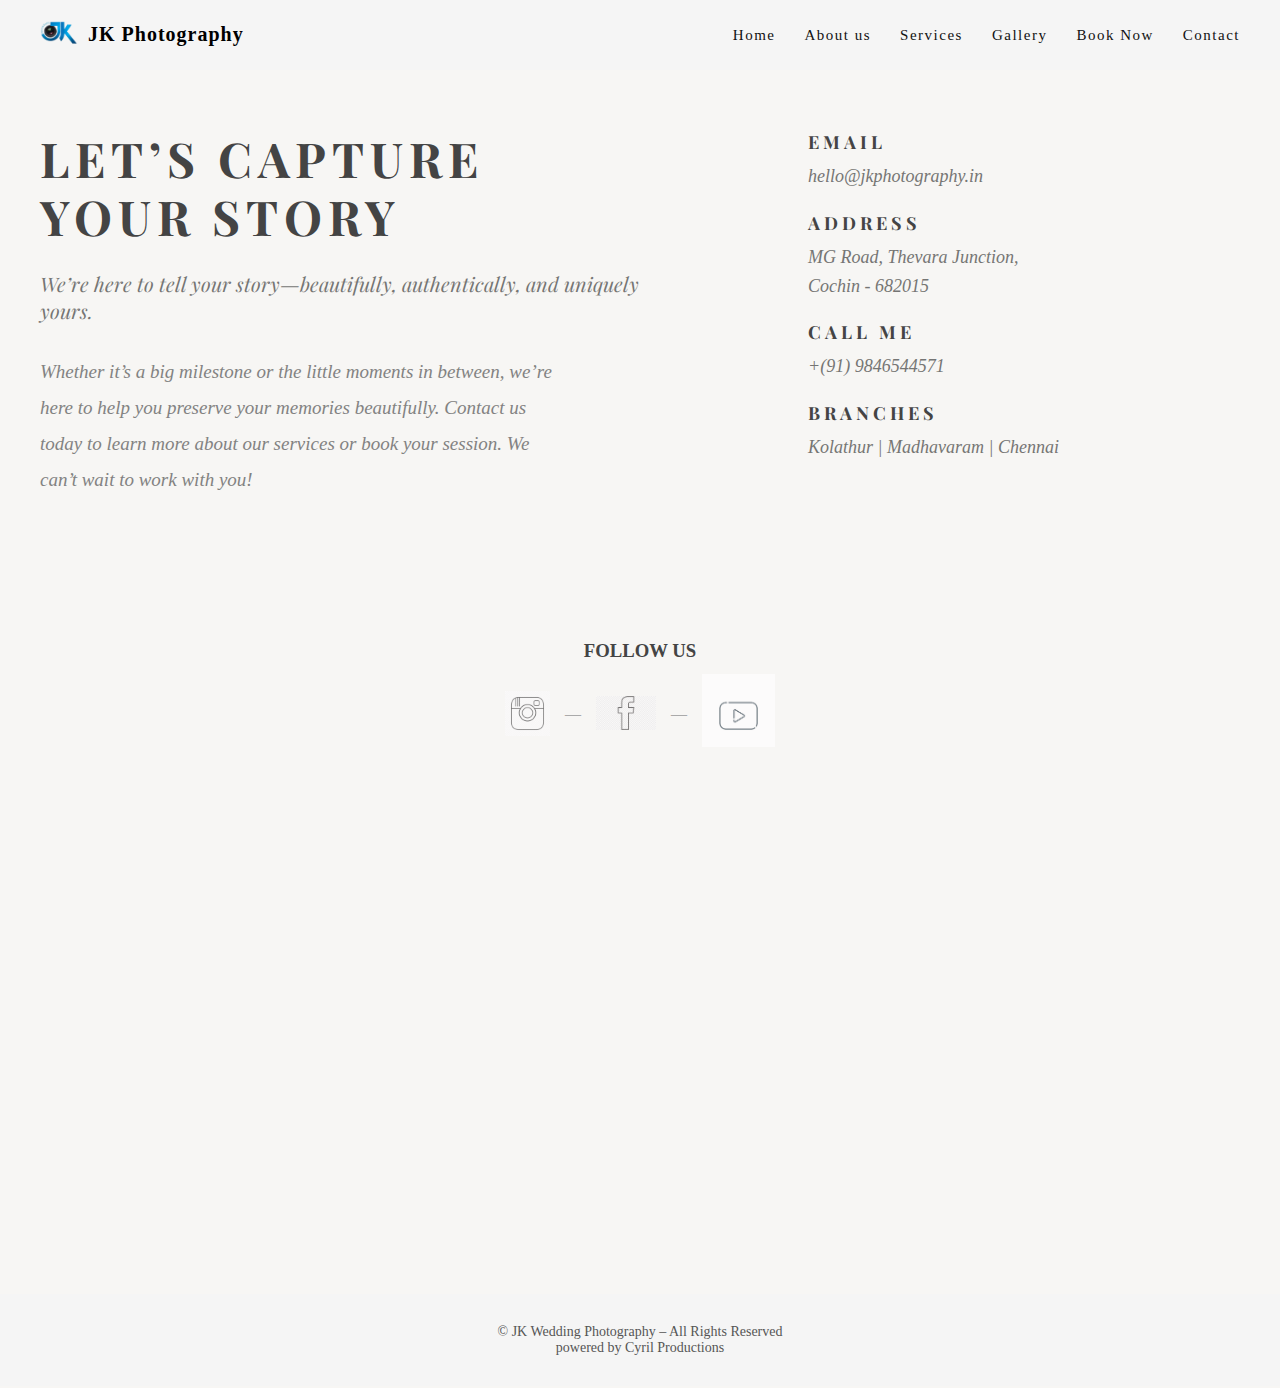
<file: contact.html>
<head>
<meta charset="UTF-8">
<title>Contact - JK Photography</title>
<meta name="viewport" content="width=device-width, initial-scale=1.0">
<link rel="preconnect" href="https://fonts.googleapis.com">
<link rel="stylesheet" href="assets/style/style.css">
</head>

<!-- HEADER -->
<header>
  <div class="logo">
    <img src="assets/images/jk logo.png" alt="JK Logo">
    <span>JK Photography</span>
  </div>
  <nav>
    <a href="index.html">Home</a>
    <a href="about.html">About us</a>
    <a href="services.html">Services</a>
    <a href="gallery.html">Gallery</a>
    <a href="booking.html">Book Now</a>
    <a href="contact.html">Contact</a>
  </nav>
  <link href="https://fonts.googleapis.com/css2?family=Playfair+Display:ital@1&display=swap" rel="stylesheet">
  <link rel="stylesheet" href="https://cdnjs.cloudflare.com/ajax/libs/font-awesome/6.5.1/css/all.min.css">
</header>
<!-- HEADER -->
<header>
  <div class="logo">
    <img src="assets/images/jk logo.png" alt="JK Logo">
    <span>JK Photography</span>
  </div>

  <!-- HAMBURGER -->
  <div class="hamburger" id="hamburger">
    <span></span>
    <span></span>
    <span></span>
  </div>

  <nav id="nav-menu">
    <a href="index.html">Home</a>
    <a href="about.html">About us</a>
    <a href="services.html">Services</a>
    <a href="gallery.html">Gallery</a>
    <a href="booking.html">Book Now</a>
    <a href="contact.html">Contact</a>
  </nav>
</header>

<!-- FONT AWESOME -->
<link rel="stylesheet" href="https://cdnjs.cloudflare.com/ajax/libs/font-awesome/6.5.1/css/all.min.css">



<body>

<section class="contact-section">
  <div class="contact-wrapper">

    <!-- LEFT CONTENT -->
    <div class="contact-left">
      <h1>LET’S CAPTURE<br>YOUR STORY</h1>

      <p class="subtitle">
        We’re here to tell your story—beautifully, authentically, and uniquely yours.
      </p>

      <p class="description">
        Whether it’s a big milestone or the little moments in between, we’re here
        to help you preserve your memories beautifully. Contact us today to learn
        more about our services or book your session. We can’t wait to work with you!
      </p>
    </div>

    <!-- RIGHT CONTENT -->
    <div class="contact-right">

      <div class="info-block">
        <h4>EMAIL</h4>
        <p>hello@jkphotography.in</p>
      </div>

      <div class="info-block">
        <h4>ADDRESS</h4>
        <p>MG Road, Thevara Junction,<br>Cochin - 682015</p>
      </div>

      <div class="info-block">
        <h4>CALL ME</h4>
        <p>+(91) 9846544571</p>
      </div>

      <div class="info-block">
        <h4>BRANCHES</h4>
        <p>Kolathur | Madhavaram | Chennai</p>
      </div>

    </div>
  </div>
</section>
<section class="reach-section">

  <div class="reach-wrapper">

    <!-- LEFT -->
    <div class="reach-col left">
      <h3>FOLLOW US</h3>

      <div class="social-icons">
       <a href="#"><img src="assets/images/instagram.jpg"></a>
        <span>—</span>
        <a href="#"><img src="assets/images/facebook.png"></a>
        <span>—</span>
        <a href="#"><img src="assets/images/youtube.jpg"></a>
      </div>
    </div>
</section>

<!-- MAP SECTION -->
<section class="map-section">
  <iframe
    src="https://www.google.com/maps?q=J%20K%20Photography%20kolathur%20madhavaram%20&output=embed"
    loading="lazy"
    allowfullscreen
    referrerpolicy="no-referrer-when-downgrade">
  </iframe>
</section>

<!-- FOOTER -->
<footer>
© JK Wedding Photography – All Rights Reserved <br>
          powered by Cyril Productions
</footer>
<script src="assets/animations/script.js"></script>
<script>
document.addEventListener("DOMContentLoaded", function () {

  const hamburger = document.getElementById("hamburger");
  const navMenu = document.getElementById("nav-menu");

  hamburger.addEventListener("click", function () {
    hamburger.classList.toggle("active");
    navMenu.classList.toggle("active");
  });
});
</script>
</body>
</html>
</file>
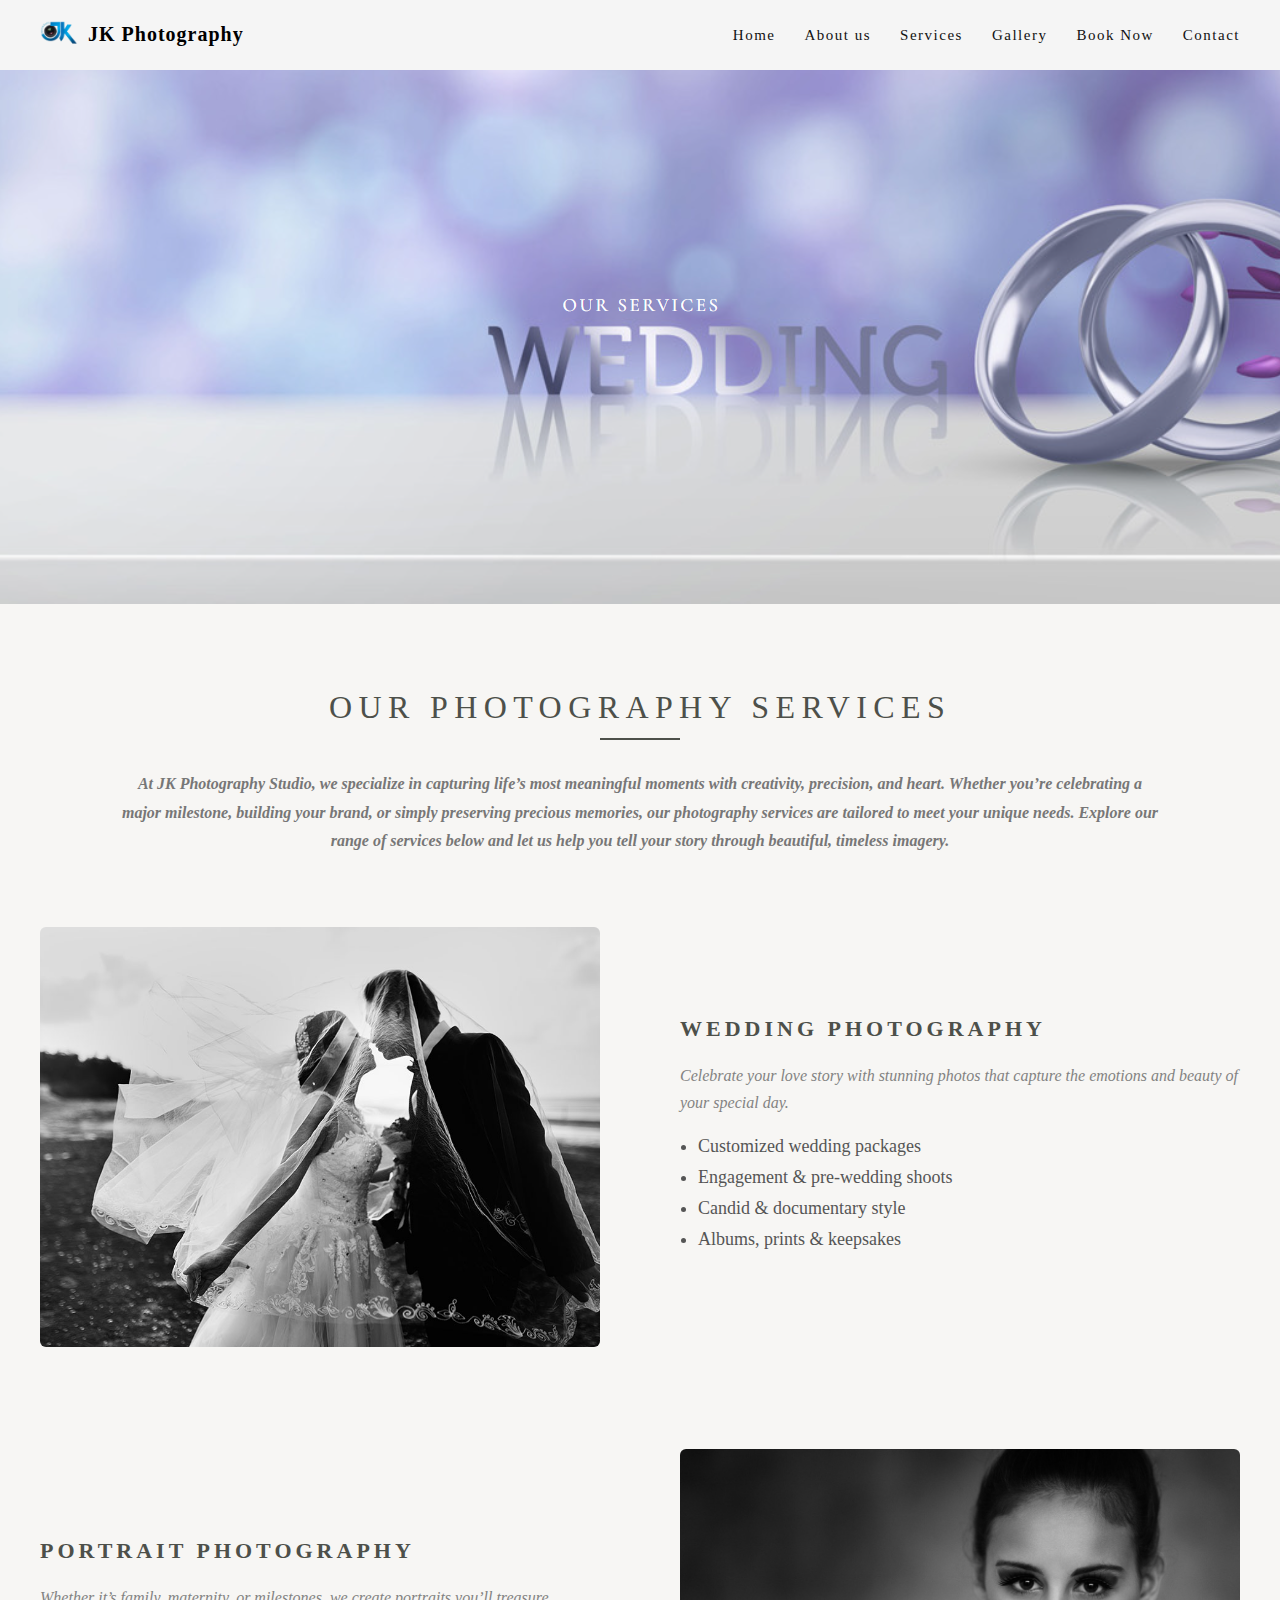
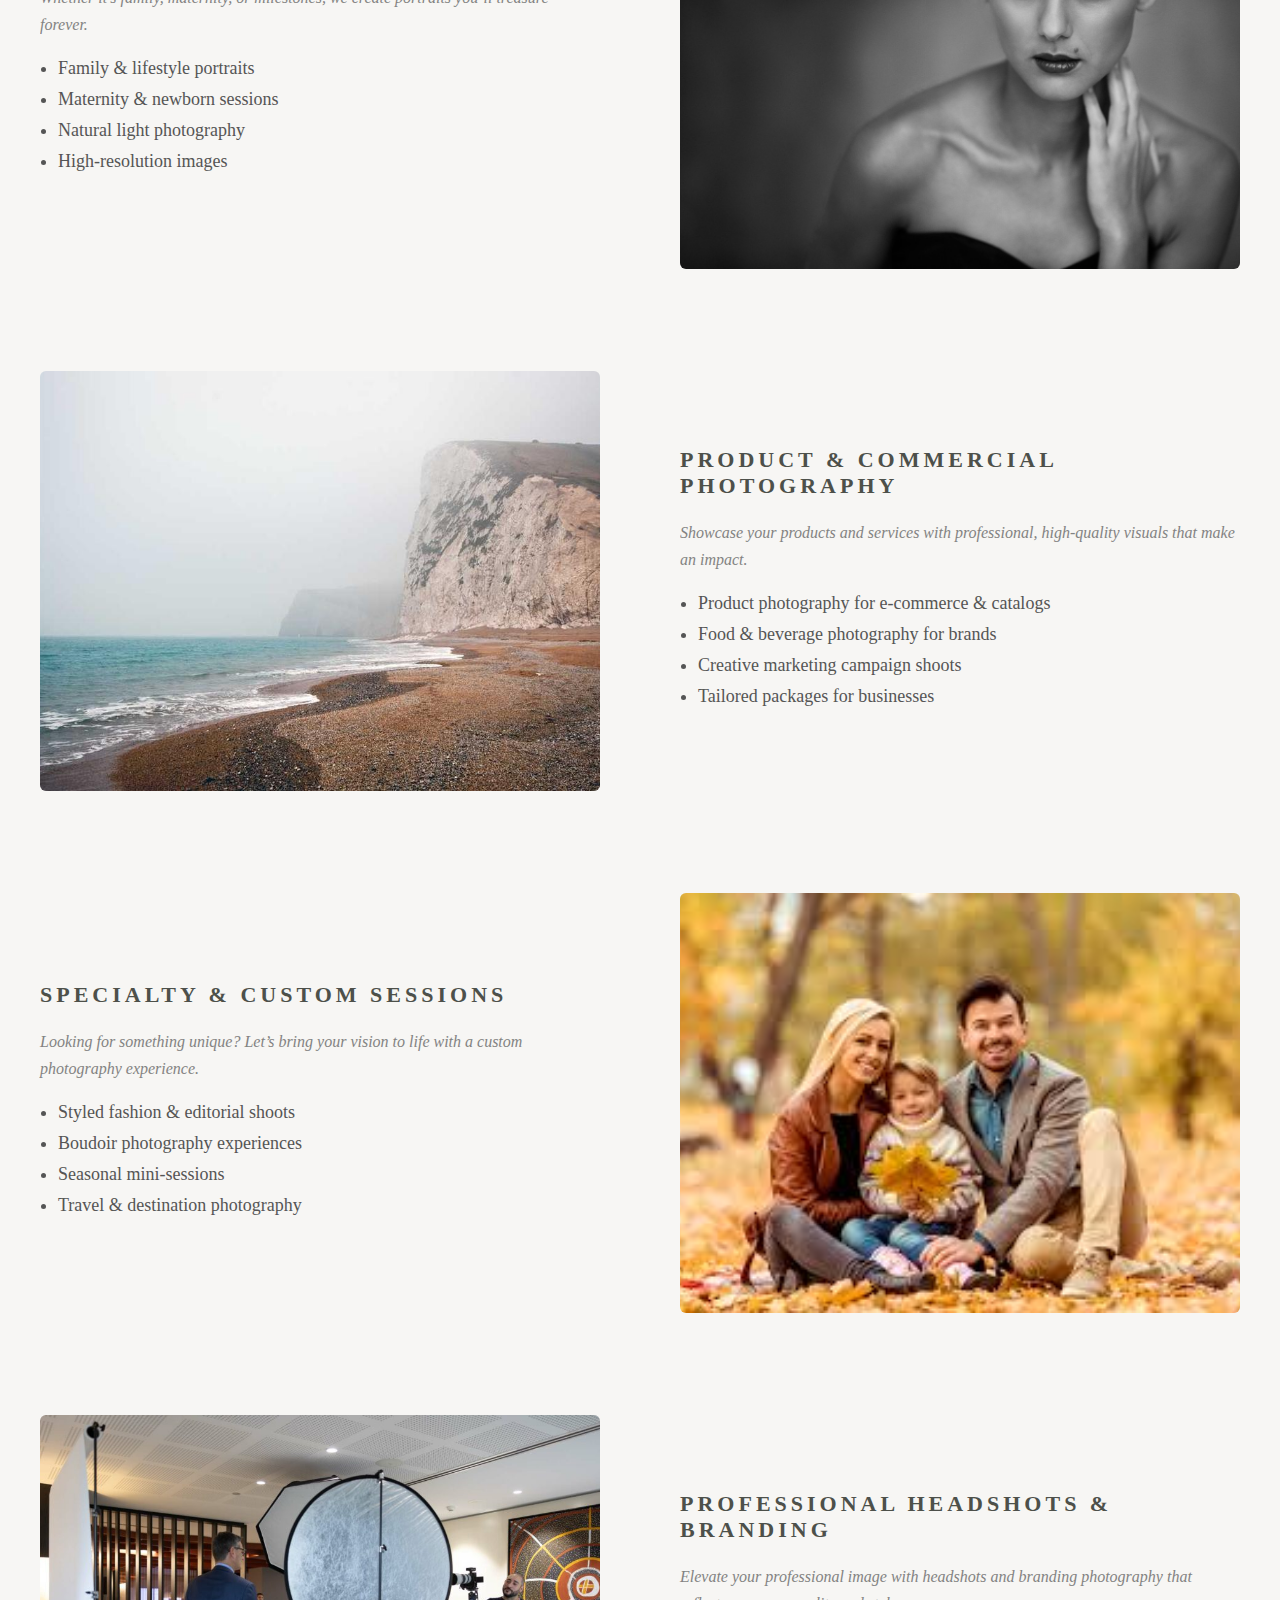
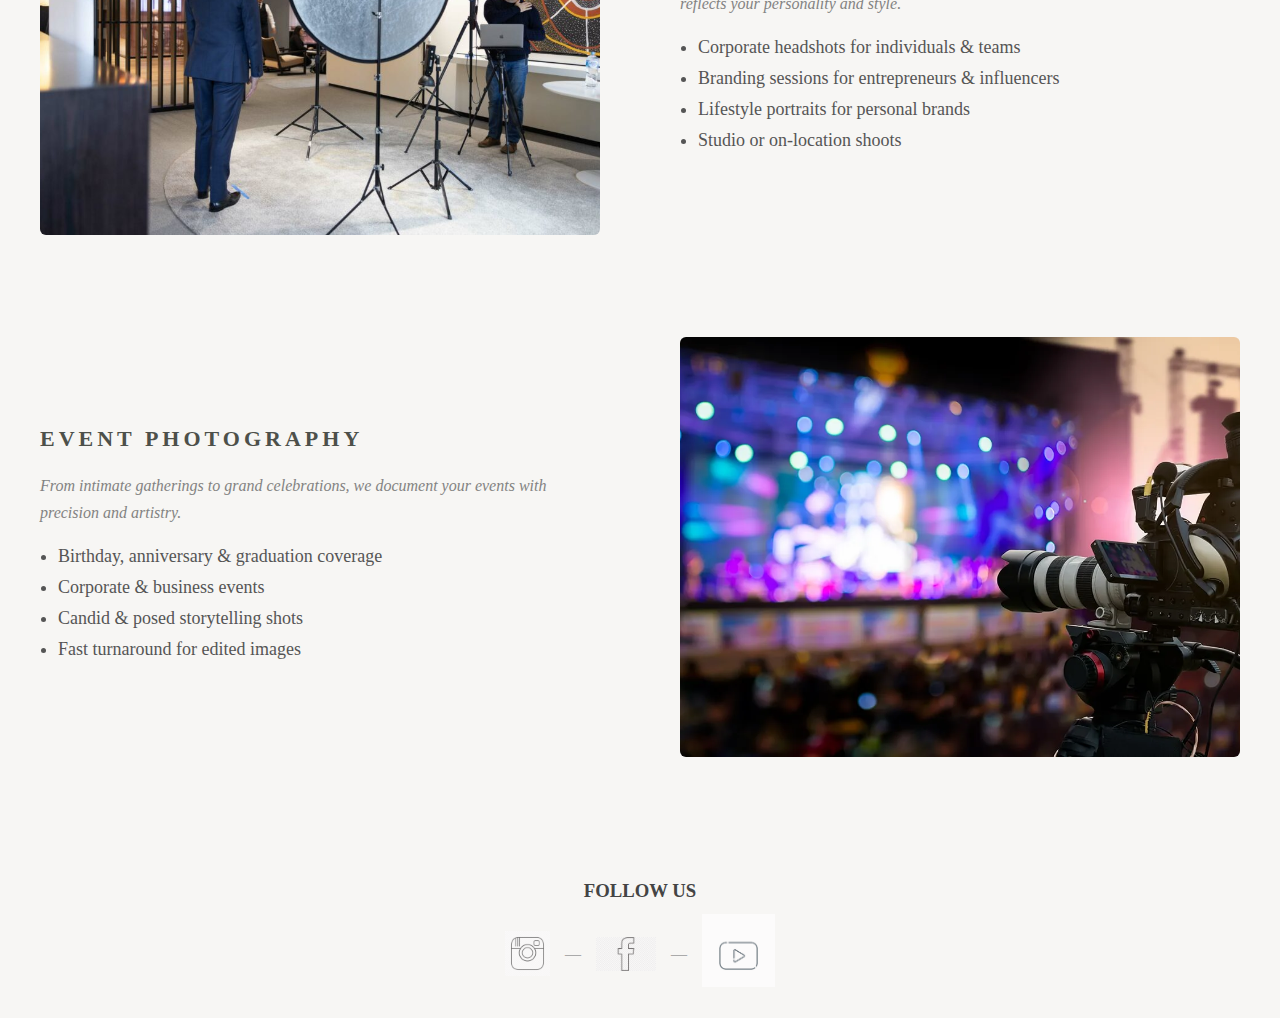
<file: services.html>
<head>
<meta charset="UTF-8">
<title>Services - JK Photography</title>
<meta name="viewport" content="width=device-width, initial-scale=1.0">
<link rel="preconnect" href="https://fonts.googleapis.com">
<link rel="stylesheet" href="assets/style/style.css">
</head>

<!-- HEADER -->
<header>
  <div class="logo">
    <img src="assets/images/jk logo.png" alt="JK Logo">
    <span>JK Photography</span>
  </div>
  <nav>
    <a href="index.html">Home</a>
    <a href="about.html">About us</a>
    <a href="services.html">Services</a>
    <a href="gallery.html">Gallery</a>
    <a href="booking.html">Book Now</a>
    <a href="contact.html">Contact</a>
  </nav>
  <link href="https://fonts.googleapis.com/css2?family=Playfair+Display:ital@1&display=swap" rel="stylesheet">
  <link rel="stylesheet" href="https://cdnjs.cloudflare.com/ajax/libs/font-awesome/6.5.1/css/all.min.css">
</header>
    <!-- HEADER -->
<header>
  <div class="logo">
    <img src="assets/images/jk logo.png" alt="JK Logo">
    <span>JK Photography</span>
  </div>

  <!-- HAMBURGER -->
  <div class="hamburger" id="hamburger">
    <span></span>
    <span></span>
    <span></span>
  </div>

  <nav id="nav-menu">
    <a href="index.html">Home</a>
    <a href="about.html">About us</a>
    <a href="services.html">Services</a>
    <a href="gallery.html">Gallery</a>
    <a href="booking.html">Book Now</a>
    <a href="contact.html">Contact</a>
  </nav>
</header>

<!-- FONT AWESOME -->
<link rel="stylesheet" href="https://cdnjs.cloudflare.com/ajax/libs/font-awesome/6.5.1/css/all.min.css">



<body>
<!-- SERVICES -->
<section id="services">
 <div class="service1" id="services">
  <img src="assets/images/services img.png" alt="Services Image">
  </div>
      <h2 class="section-title">Our Photography Services</h2>
      <h5 class="section-subtitle">At JK Photography Studio, we specialize in capturing life’s most meaningful moments with creativity, precision, and heart. Whether you’re celebrating a major milestone, building your brand, or simply preserving precious memories, our photography services are tailored to meet your unique needs. Explore our range of services below and let us help you tell your story through beautiful, timeless imagery.</h5>
</section>
<section class="services-section">
  <!-- SERVICE 1 -->
  <div class="service-row">
    <div class="service-img">
      <img src="assets/images/s1.jpg" alt="Wedding Photography">
    </div>

    <div class="service-content">
      <h2>WEDDING PHOTOGRAPHY</h2>
      <p>
        Celebrate your love story with stunning photos that capture the emotions
        and beauty of your special day.
      </p>
      <ul>
        <li>Customized wedding packages</li>
        <li>Engagement & pre-wedding shoots</li>
        <li>Candid & documentary style</li>
        <li>Albums, prints & keepsakes</li>
      </ul>
    </div>
  </div>

  <!-- SERVICE 2 -->
  <div class="service-row reverse">
    <div class="service-img">
      <img src="assets/images/s2.jpg" alt="Portrait Photography">
    </div>

    <div class="service-content">
      <h2>PORTRAIT PHOTOGRAPHY</h2>
      <p>
        Whether it’s family, maternity, or milestones, we create portraits
        you’ll treasure forever.
      </p>
      <ul>
        <li>Family & lifestyle portraits</li>
        <li>Maternity & newborn sessions</li>
        <li>Natural light photography</li>
        <li>High-resolution images</li>
      </ul>
    </div>
  </div>
<!-- SERVICE 3 -->
<div class="service-row">
  <div class="service-img">
    <img src="assets/images/s3.jpg" alt="Product Photography">
  </div>

  <div class="service-content">
    <h2>PRODUCT & COMMERCIAL PHOTOGRAPHY</h2>
    <p>
      Showcase your products and services with professional, high-quality visuals
      that make an impact.
    </p>
    <ul>
      <li>Product photography for e-commerce & catalogs</li>
      <li>Food & beverage photography for brands</li>
      <li>Creative marketing campaign shoots</li>
      <li>Tailored packages for businesses</li>
    </ul>
  </div>
</div>

<!-- SERVICE 4 -->
<div class="service-row reverse">
  <div class="service-img">
    <img src="assets/images/s4.jpg" alt="Custom Sessions">
  </div>

  <div class="service-content">
    <h2>SPECIALTY & CUSTOM SESSIONS</h2>
    <p>
      Looking for something unique? Let’s bring your vision to life with a custom
      photography experience.
    </p>
    <ul>
      <li>Styled fashion & editorial shoots</li>
      <li>Boudoir photography experiences</li>
      <li>Seasonal mini-sessions</li>
      <li>Travel & destination photography</li>
    </ul>
  </div>
</div>

<!-- SERVICE 5 -->
<div class="service-row">
  <div class="service-img">
    <img src="assets/images/s5.jpg" alt="Headshots Branding">
  </div>

  <div class="service-content">
    <h2>PROFESSIONAL HEADSHOTS & BRANDING</h2>
    <p>
      Elevate your professional image with headshots and branding photography
      that reflects your personality and style.
    </p>
    <ul>
      <li>Corporate headshots for individuals & teams</li>
      <li>Branding sessions for entrepreneurs & influencers</li>
      <li>Lifestyle portraits for personal brands</li>
      <li>Studio or on-location shoots</li>
    </ul>
  </div>
</div>

<!-- SERVICE 6 -->
<div class="service-row reverse">
  <div class="service-img">
    <img src="assets/images/s6.webp" alt="Event Photography">
  </div>

  <div class="service-content">
    <h2>EVENT PHOTOGRAPHY</h2>
    <p>
      From intimate gatherings to grand celebrations, we document your events
      with precision and artistry.
    </p>
    <ul>
      <li>Birthday, anniversary & graduation coverage</li>
      <li>Corporate & business events</li>
      <li>Candid & posed storytelling shots</li>
      <li>Fast turnaround for edited images</li>
    </ul>
  </div>
</div>
</section>
<section>
    <!-- LEFT -->
    <div class="reach-col left">
      <h3>FOLLOW US</h3>

      <div class="social-icons">
       <a href="#"><img src="assets/images/instagram.jpg"></a>
        <span>—</span>
        <a href="#"><img src="assets/images/facebook.png"></a>
        <span>—</span>
        <a href="#"><img src="assets/images/youtube.jpg"></a>
      </div>
    </div>
</section>
<script src="assets/animations/script.js"></script>
<script>
document.addEventListener("DOMContentLoaded", function () {

  const hamburger = document.getElementById("hamburger");
  const navMenu = document.getElementById("nav-menu");

  hamburger.addEventListener("click", function () {
    hamburger.classList.toggle("active");
    navMenu.classList.toggle("active");
  });
});
</script>
</body>
</file>
<file: assets/style/style.css>
/* ---------- RESET ---------- */
*{
  margin:0;
  padding:0;
  box-sizing:border-box;
  font-family: Cambria, Cochin, Georgia, Times, 'Times New Roman', serif;
}
html{scroll-behavior:smooth;}
body{background-color: #F5F5F5 no-repeat center center fixed;opacity: 100%; background-size: cover; color:#fff}

/* ---------- HEADER ---------- */
header{
  position:fixed;
  top:0;
  left:0;
  width:100%;
  background: #F5F5F5;
  color:#000;
  display:flex;
  justify-content:space-between;
  align-items:center;
  padding:15px 40px;
  z-index:1000;
}
.logo{
  display:flex;
  align-items:center;
  gap:10px;
}
.logo img{
  height:38px;
}
.logo span{
  font-size:20px;
  font-weight:600;
  letter-spacing:1px;
}
nav a{
  color:#111111;
  text-decoration:none;
  margin-left:25px;
  font-family:"Cormorant Garamond", serif;
  font-size:15px;
  letter-spacing: .1em;
  position:relative;
}
nav a::after{
  content:'';
  position:absolute;
  bottom:-5px;
  left:0;
  width:0;
  height:2px;
  background:#4d504a;
  transition:0.3s;
}
nav a:hover::after{width:100%;}

/* HERO SLIDESHOW */
.hero {
  height: 95vh;margin-bottom: -10vh; display:flex; justify-content:center; align-items:center; text-align:center; color:#fff; position:relative; overflow:hidden;
}
.hero img {
  position:absolute; top:0; left:0; width:100%; height: 90%; object-fit:cover; opacity:0; animation: slideShow 20s infinite;
}
.hero p {
  position:relative; z-index:2; font-size:1.5rem; padding: 1px; border-radius:18px;border-bottom: 0cap; }
@keyframes slideShow {
  0% {opacity:0;}
  25% {opacity:1;}
  30% {opacity:0;}
  100% {opacity:0;}
}
/* Delay for multiple slides */
.hero img:nth-child(1) {animation-delay: 0s;}
.hero img:nth-child(2) {animation-delay:5s;}
.hero img:nth-child(3) {animation-delay:10s;}
.hero img:nth-child(4) {animation-delay:15s;}

/* MARQUEE SECTION */
.marquee-section {
  background: #F5F5F5;
  overflow: hidden;
  margin-top: 0%;
  padding: 10px 0;
  border-color: rgb(43, 147, 216);
}

.marquee {
  display: flex;
  width: max-content;
  animation: marqueeInfinite 30s linear infinite;
}

.marquee-track {
  display: flex;
  gap: 80px;
  white-space: nowrap;
}

.marquee-track span {
  font-size: 64px;
  font-weight: 700;
  letter-spacing: 6px;
  text-transform: uppercase;
}

/* TEXT STYLES */
.text-white {
  color: #111111;
}

.text-gold {
  color: transparent; /* fully transparent fill */
  -webkit-text-stroke: 1.5px rgb(43, 147, 216); /* gold border */
  text-shadow: none; /* remove glow (optional) */
}

/* TRUE INFINITE ANIMATION */
@keyframes marqueeInfinite {
  from {
    transform: translateX(0);
  }
  to {
    transform: translateX(-50%);
  }
}

/* testimonials section */
.testimonials {
  padding: 90px 30px;
  background: #F5F5F5;
  box-shadow: 0 20px 50px rgba(0,0,0,0.06);
}
.testimonial-content {
  backdrop-filter: blur(10px);
}

.testimonials h2 {
  text-align: center;
  font-size: 38px;
  letter-spacing: 5px;
  color: #4d504a;
  text-shadow: 1px 1px #333;
}
.testimonials h4 {
  color: #333;
}
.subtitle {
  text-align: center;
  font-style: italic;
  color: #84847C;
  margin-bottom: 20px;
}
.vertical-line{
  margin-top: 1px;
  width: 3px;
  height:80px;        /* line height */
  background:#84847C;     /* line color */
  margin:20px auto;    /* center */
}

/* ROW */
.testimonial-row {
  max-width: 1050px;
  margin: auto;
  display: flex;
  align-items: center;
}

/* IMAGE */
.testimonial-image {
  flex: 1;
  z-index: 2;
}

.testimonial-image img {
  width: 100%;
  border-radius: 6px 0 0 6px;
  box-shadow: 0 20px 40px rgba(0,0,0,0.25);
  transition: opacity 0.6s ease;
  transform: translateY(-10px);
}

/* CONTENT */
.testimonial-content {
  flex: 0.9;
  background: #dedede;
  padding: 40px 35px;
  margin-left: -40px; /* CONNECT */
  margin-top: 19px;
  z-index: 1;
  transition: opacity 0.6s ease;
  margin-bottom: 10px;
}

.testimonial-content span {
  display: block;
  text-align: center;
  font-style: italic;
  color: #777;
  margin-bottom: 20px;
}

.testimonial-content p {
  font-size: 16px;
  line-height: 1.6;
  color: #444;
  text-align: center;
}

.testimonial-content h4 {
  margin-top: 20px;
  text-align: center;
  letter-spacing: 3px;
}
.testimonial-marquee{
  width:100%;
  overflow:hidden;
}

.testimonial-track{
  display:flex;
  gap:80px;
  width:max-content;
  animation: marquee 30s linear infinite;
}
/* COUNTER */
.testimonial-nav {
  margin-top: 30px;
  margin-bottom: 1px;
  text-align: center;
  letter-spacing: 2px;
  color: #555;
}

/* services section */
.services{
  padding:100px 40px;
  background:#fff;
}

.services-wrapper{
  max-width:1200px;
  margin:auto;
  display:grid;
  grid-template-columns:repeat(3,1fr);
  gap:80px;
}

.service-box{
  text-align:left;
}

.service-box img{
  width:60px;
  margin-bottom:30px;
  opacity:0.8;
}
.service-box h3{
  font-size:20px;
  font-style: italic;
  text-align: left;
  letter-spacing:4px;
  margin-bottom:8px;
  color:#222;
}

.service-box span{
  display:block;
  text-align: left;
  font-size: 19px;
  font-style:italic;
  color:#888;
  margin-bottom:25px;
}

.service-box p{
  font-size:18px;
  text-align: left;
  line-height:1.8;
  color:#4d504a;
}
/* Service 2 image only */
.services-wrapper .service-box:nth-child(2) img{
  width:110px;   /* default 60px */
}
/* Service 3 image only */
.services-wrapper .service-box:nth-child(3) img{
  width:86px;   /* default 60px */
}

/* LEFT → CENTER */
.social-icons{
  margin-top: 0px;
  display:flex;
  justify-content:center;   /* 👈 center horizontally */
  align-items:center;
  gap:15px;
  margin-bottom: 25px;
}
.reach-col.left h3{
  text-align:center;
  margin-bottom:15px;
  color:#444;
}
/* default all icons */
.social-icons img{
  width:45px;
  opacity:0.6;
}

/* 2nd image (facebook) */
.social-icons a:nth-of-type(2) img{
  width:60px;
}

/* 3rd image (youtube) */
.social-icons a:nth-of-type(3) img{
  width:73px;
  transform: translateY(-3px);
}

.social-icons span{
  color:#aaa;
}



/* ---------- ABOUT ---------- */
.about{
  max-width:900px;
  margin:auto;
  text-align:center;
  font-size:17px;
  line-height:1.8;
  padding: 10px;
}
.section-title{
  text-align:center;
  padding: 30px 0 10px 0;
  font-size:34px;
  margin-bottom:30px;
  position:relative;
}
.section-title::after{
  content:'';
  width:80px;
  height:2px;
  background:#4d504a;
  display:block;
  margin:10px auto 0;
}

.stats-section{
  display:flex;
  justify-content:center;
  gap:30px;
  padding:40px 20px;
  flex-wrap:wrap;
}

.stat-box{
  width:220px;
  padding:30px 20px;
  text-align:center;
  color:#111111;
  border:3px solid #dedede;
  border-radius:18px;
  box-shadow:0 0 20px rgba(111, 111, 110, 0.4);
  background: rgba(255, 255, 255, 0.7);
  transform:scale(0);
  animation:popUp 0.6s ease forwards;
}

.stat-box:nth-child(1){animation-delay:0.2s;}
.stat-box:nth-child(2){animation-delay:0.4s;}
.stat-box:nth-child(3){animation-delay:0.6s;}

.stat-box h2{
  font-size:44px;
  color:#4d504a;
  margin-bottom:10px;
}

.stat-box p{
  font-size:15px;
  letter-spacing:1px;
  text-transform:uppercase;
}

@keyframes popUp{
  0%{transform:scale(0);}
  80%{transform:scale(1.1);}
  100%{transform:scale(1);}
}
.section{
  width:100%;
  padding:80px 0;
  display:flex;
  justify-content:center;
}

.about-content,
.story-content,
.choose-content,
.trust-content{
  width:90%;
  max-width:1200px;
}

.section h3{
  font-size: 32px;
  letter-spacing:.2em;
  margin-bottom:25px;
}

.section p{
  color:#555;
  line-height:28px;
  font-size:17px;
}
/* WHO WE ARE */
.about-box{
  background:#f5f5f5;
  color:#4d504a;
  font-family: 'Inter', sans-serif;
  text-align: center;
}
.about-box h5{
  color:#888;
  font-size: 15px;
  letter-spacing: 2px;
  line-height:1.8;
}
/* team section */
.team-section {
  width: 100%;
  text-align: center;
  padding: 60px 5%;
}

.team-heading h2 {
  font-size: 34px;
  letter-spacing: 3px;
  font-weight: 400;
}

.team-heading p {
  max-width: 800px;
  margin: 10px auto 40px;
  font-size: 17px;
  color: #555;
  line-height: 1.7;
}

.team-grid {
  display: grid;
  grid-template-columns: repeat(4,1fr);
  gap: 30px;
}

.team-box {
  text-align: center;
}

.team-img {
  width: 100%;
  overflow: hidden;
}

.team-img img {
  width: 100%;
  height: 380px;
  object-fit: cover;
  filter: grayscale(100%);
  transition: .4s;
}

.team-img:hover img {
  filter: grayscale(0%);
  transform: scale(1.03);
}

.role {
  display: block;
  margin-top: 12px;
  font-size: 14px;
  letter-spacing: 2px;
  color: #8d8d8d;
}

.team-box h3 {
  margin-top: 5px;
  letter-spacing: 2px;
  font-weight: 400;
}

/* TRUST BOX */
.trust-box{
  background:#ffffff;
  color:#4d504a;
  text-align: center;
}
.trust-points{
  display:grid;
  grid-template-columns:repeat(2,1fr);
  gap:15px;
}
.trust-item{
  background:#f5f5f5;
  padding:15px;
  border-radius:6px;
}
.trust-bottom{
  margin-top:20px;
  color:#ccc;
}


/* ---------- PHILOSOPHY SECTION ---------- */
.philosophy-section{
  width: 100%;
  padding: 80px 0;          /* Top Bottom space */
  display: flex;
  justify-content: center;
  background:#f8f8f8;        /* optional – remove if not needed */
}

/* Inner wrapper to control left + right content alignment */
.philosophy-wrapper{
  width: 90%;
  max-width: 1200px;         /* content limit – looks professional */
  display: flex;
  justify-content: space-between;
  gap: 50px;                 /* gap between left & right */
}
.philosophy-section h2{
  font-size: 32px;
  text-align: left;
  margin-bottom: 20px;
}
.philosophy-section p{
  font-size: 18px;
  text-align: left;
  margin-bottom: 15px;
}
.philosophy-left{
  width: 50%;
}

.philosophy-right{
  width: 50%;
}

/* Optional: Better readability */
.philosophy-left p{
  line-height: 28px;
  margin-bottom: 18px;
}

.bar-box{
  margin-bottom: 30px;
}

.bar-box span{
  letter-spacing: 2px;
  font-size: 14px;
}

.bar{
  width: 100%;
  height: 6px;
  background:#ddd;
  margin-top:10px;
  position: relative;
}
.percent{
  float:right;
}

.fill{
  height: 6px;
  width:0%;
  background:#5c5c5c;
  transition: width 2s ease;
}



/* SERVICE SECTION */
.service1{
  display:flex;
  justify-content:center;
  align-items:center;
  width: auto;
  height: 66%;
  padding:50px 10px;

}
.section-title{
  color: #4d504a;
  font-family:"Cormorant Garamond", serif;
  margin-top: 60px;
  text-align:center;
  font-size:32px;
  margin-bottom:20px;
  font-weight: 400;
    line-height: 1.285714285714286em;
    letter-spacing: .2em;
    text-transform: uppercase;
}
.section-subtitle{
  color: #777777;
  font-family: "Cormorant Garamond", serif;
  font-style: italic;
  font-size:16px;
  max-width:1080px;
  margin:auto;
  text-align:center;
  line-height:1.8;
  padding: 0 20px 50px 20px;
}
.services-section{
  width:100%;
  padding:20px 0;
}
.service-row{
  max-width:1200px;
  margin:0 auto 100px;
  display:flex;
  align-items:center;
  gap:80px;
}
.service-row.reverse{
  flex-direction:row-reverse;
}
/* IMAGE */
.service-img{
  flex:1;
}
.service-img img{
  width:100%;
  height:420px;
  object-fit:cover;
  border-radius:6px;
}
/* CONTENT */
.service-content{
  flex:1;
}

.service-content h2{
  font-size:22px;
  font-family: 'Times New Roman', Times, serif;
  letter-spacing:4px;
  margin-bottom:20px;
  text-align: left;
  color:#4d504a;
}

.service-content p{
  font-size:16px;
  font-family: cursive;
  text-align: left;
  line-height:1.7;
  color:#666;
  margin-bottom:20px;
}

.service-content ul{
  padding-left:18px;
  font-family: cursive;
}

.service-content li{
  font-size:18px;
  font-family: cursive;
  color:#555;
  margin-bottom:10px;
}

body{
  margin:0;
  font-family: "Poppins", sans-serif;
  background:#0f0f0f;
}

.gallery-container{
  max-width:1200px;
  margin:70px auto;
  padding:20px;
}

.gallery-title{
  text-align:center;
  font-size:32px;
  font-family:Cambria, Cochin, Georgia, Times, 'Times New Roman', serif;
  color:#4d504a;
  margin-bottom:40px;
  letter-spacing:1px;
}

/* -------- GRID -------- */
.album-grid{
  display:grid;
  grid-template-columns:repeat(2,1fr);   /* 2 x 2 layout */
  gap:30px;                               /* space bigger */
}

.album{
  position:relative;
  overflow:hidden;
  border-radius:15px;
  cursor:pointer;
  box-shadow:0px 15px 35px rgba(0,0,0,0.6);
}

.album img{
  width:100%;
  height:420px;          /* BIG SIZE */
  object-fit:cover;
  transition:0.4s;
}

.album:hover img{
  transform:scale(1.1);
}

/* Overlay */
.album::before{
  content:"";
  position:absolute;
  inset:0;
  background:rgba(0,0,0,0.6);
  opacity:0;
  transition:0.4s;
}

.album:hover::before{
  opacity:1;
}

.album-name{
  position:absolute;
  left:50%;
  top:65%;
  transform:translate(-50%,-50%);
  color:white;
  font-size:24px;
  font-weight:600;
  opacity:0;
  transition:0.4s;
}

.album:hover .album-name{
  opacity:1;
  top:55%;
}

/* PLUS ICON */
.plus{
  position:absolute;
  top:40%;
  left:50%;
  transform:translate(-50%,-50%);
  width:60px;
  height:60px;
  opacity:0;
  transition:0.4s;
}

.plus::before,
.plus::after{
  content:"";
  position:absolute;
  background:white;
  border-radius:2px;
}

.plus::before{
  width:3px;
  height:60px;
  left:50%;
  transform:translateX(-50%);
}

.plus::after{
  height:3px;
  width:60px;
  top:50%;
  transform:translateY(-50%);
}

.album:hover .plus{
  opacity:1;
}

/* MODAL SAME (unchanged) */
.modal{
  position:fixed;
  inset:0;
  background:rgba(0,0,0,0.9);
  display:none;
  justify-content:center;
  align-items:center;
  z-index:9999;
}

.modal-content{
  position:relative;
  width:85%;
  max-width:900px;
}

.modal img{
  width:100%;
  border-radius:12px;
}

.close{
  position:absolute;
  top:-40px;
  right:0;
  color:white;
  font-size:35px;
  cursor:pointer;
}

.arrow{
  position:absolute;
  top:50%;
  transform:translateY(-50%);
  color:white;
  font-size:40px;
  cursor:pointer;
  user-select:none;
}

.left{ left:-50px; }
.right{ right:-50px; }

/* -------- RESPONSIVE -------- */
@media(max-width:992px){
  .album-grid{
    grid-template-columns:1fr;
  }
  .album img{
    height:360px;
  }
  .left{ left:10px; }
  .right{ right:10px; }
}

@media(max-width:600px){
  .album img{
    height:260px;
  }
}


/* BOOKING FORM */
body{
  font-family: Poppins, sans-serif;
  background:#F5F5F5;
  color:#4d504a;
}

.form{
  width:95%;
  transform: translateY(-10px);
  max-width:500px;
  margin:60px auto;
  background:#dedede;
  padding:10px;
  border-radius:20px;
  border:2px solid rgba(82, 80, 80, 0.15);
  box-shadow:0 0 35px rgba(87, 84, 84, 0.6);
  margin-top: 15vh;
  margin-bottom: 10px;
}
.camera-img{
  position: fixed;
  top: 250px;
  right: 0px;
  width: 200px;
  transform: translateX(-1100px);
  opacity: 0.8;
  z-index: 1001;
}
h2{
  font-family: "Cormorant Garamond", serif;
  text-align:center;
  margin-bottom:10px;
  letter-spacing: .2em;
}

p{
  font-family: "Cormorant Garamond", serif;
  font-style: italic;
  text-align:center;
  opacity:0.8;
  margin-bottom:20px;
}

label{
  display:block;
  font-family: Georgia, 'Times New Roman', Times, serif;
  margin-top:15px;
}

input,textarea{
  width:100%;
  padding:12px;
  margin-top:6px;
  border-radius:10px;
  border:none;
  outline:none;
  background:#F5F5F5;
  color:#555;
  font-size:15px;
}

.btn{
  width:100%;
  margin-top:20px;
  padding:12px;
  border-radius:10px;
  border:none;
  font-size:16px;
  background:#929292;
  color:black;
  cursor:pointer;
  font-weight:600;
}
.btn:hover{
  background:#5e615b;
}
.error{
  color:#ff4d4d;
  font-size:13px;
  margin-top:5px;
  display:none;
}
/* Information Text */
.information{
  font-family:"Cormorant Garamond", serif;
  transform: translateX(506px);
  text-align:center;
  font-size:14px;
  color:#000000;
  max-width: 500px;
  margin: top 0;;
  margin-bottom: 30px;
}
/* Success Animation */
.success-box{
  position:fixed;
  top:0;
  left:0;
  width:100%;
  height:100%;
  display:none;
  justify-content:center;
  align-items:center;
  backdrop-filter:blur(10px);
}

.success{
  width:340px;
  background:white;
  color:black;
  padding:25px;
  border-radius:20px;
  text-align:center;
  animation: pop 0.4s ease;
}

@keyframes pop{
  0%{transform:scale(0);}
  100%{transform:scale(1);}
}

.tick{
  font-size:70px;
  color:#00c853;
  animation: tick 0.5s ease;
}

@keyframes tick{
  from{opacity:0; transform:scale(0);}
  to{opacity:1; transform:scale(1);}
}

/* ---------- CONTACT SECTION ---------- */
*{
  margin:0;
  padding:0;
  box-sizing:border-box;
  margin-bottom: 1px;
}

body{
  background:#f7f6f4;
  font-family:'Inter', sans-serif;
  color:#555;
  margin-top: 10px;
}

.contact-section{
  width:100%;
  padding:120px 0;
  margin-bottom: 0px;
}

.contact-wrapper{
  max-width:1200px;
  margin:auto;
  display:flex;
  justify-content:space-between;
  gap:120px;
}

/* LEFT */
.contact-left{
  flex:1.2;
}
.contact-left h1{
  font-family:'Playfair Display', serif;
  font-size:48px;
  letter-spacing:6px;
  line-height:1.2;
  text-align: left;
  margin-bottom:25px;
  color:#444;
}

.contact-left .subtitle{
    text-align: left;
  font-family:'Playfair Display', serif;
  font-style:italic;
  font-size:20px;
  color:#555;
  margin-bottom:30px;
}

.contact-left .description{
  font-size:19px;
  text-align: left;
  line-height:1.9;
  color:#666;
  max-width:520px;
}

/* RIGHT */
.contact-right{
  flex:0.8;
}

.info-block{
  margin-bottom:5px;
}

.info-block h4{
  font-family:'Playfair Display', serif;
  letter-spacing:4px;
  font-size:18px;
  margin-bottom:8px;
  color:#444;
}

.info-block p{
  font-size:18px;
  color:#555;
  text-align: left;
  line-height:1.6;
}

/* ---------- MAP SECTION ---------- */
.map-section{
  width:100%;
  margin-top:120px;
}

.map-section iframe{
  width:100%;
  height:420px;
  transition:filter 0.4s ease;
  border:none;
  filter: grayscale(100%) brightness(95%) contrast(90%);
}

.map-section iframe:hover{
  filter: grayscale(60%) brightness(100%);
}

  /* ---------- FOOTER ---------- */
footer{
  background:#F5F5F5;
  color:#555;
  text-align:center;
  padding:30px;
  font-size:14px;
}




/* ---------- RESPONSIVE ---------- */
@media(max-width:768px){
  header{padding:15px 20px;}
  .hero h1{font-size:34px;}
  section{padding:80px 25px;}
  .reach-wrapper{
    grid-template-columns:1fr;
    text-align:center;
  }

  .reach-col.right{
    border:none;
    padding-left:0;
  }
  .services-wrapper{
    grid-template-columns:1fr;
    gap:60px;
  }
    .testimonial-row {
    flex-direction: column;
  }

  .testimonial-image img {
    border-radius: 6px;
  }

  .testimonial-content {
    margin-left: 0;
    margin-top: -40px;
    padding: 45px 30px;
  }
  .marquee-track span {
    font-size: 36px;
  }
    header{padding:15px 20px;}
  .hero h1{font-size:34px;}
  section{padding:80px 25px;}
  .service-row,
  .service-row.reverse{
    flex-direction:column;
  }

  .service-img img{
    height:300px;
  }

  .service-row{
    gap:40px;
  }
  

  .map-section iframe{
    height:300px;
  }
  .choose-grid,
  .trust-points{
    grid-template-columns:1fr;
  }
}

@media(max-width:600px){
  .team-grid{
    grid-template-columns: 1fr;
  }
  .team-img img{
    height: 330px;
  }
}
/* Responsive */
@media(max-width:992px){
  .team-grid{
    grid-template-columns: repeat(2,1fr);
  }
}

/* Tablet Size */
@media (max-width: 992px){
  .camera-img{
    top: 200px;
    width: 160px;
    transform: translateX(-700px);
  }
}

/* Mobile Large */
@media (max-width: 768px){
  .camera-img{
    top: 150px;
    width: 130px;
    transform: translateX(-500px);
  }
}

/* Mobile Small */
@media (max-width: 480px){
  .camera-img{
    top: 120px;
    width: 100px;
    transform: translateX(-300px);
    opacity: 0.6;
  }
}

/* ---------- HEADER ---------- */
header{
  position:fixed;
  top:0;
  left:0;
  width:100%;
  background: #F5F5F5;
  color:#000;
  display:flex;
  justify-content:space-between;
  align-items:center;
  padding:15px 40px;
  z-index:1000;
}
.logo{
  display:flex;
  align-items:center;
  gap:10px;
}
.logo img{
  height:38px;
}
.logo span{
  font-size:20px;
  font-weight:600;
  letter-spacing:1px;
}
nav a{
  color:#111111;
  text-decoration:none;
  margin-left:25px;
  font-family:"Cormorant Garamond", serif;
  font-size:15px;
  letter-spacing: .1em;
  position:relative;
}
nav a::after{
  content:'';
  position:absolute;
  bottom:-5px;
  left:0;
  width:0;
  height:2px;
  background:#4d504a;
  transition:0.3s;
}
nav a:hover::after{width:100%;}

/* ---------- MOBILE RESPONSIVE ---------- */
/* ---------- HAMBURGER ---------- */
.hamburger{
  display:none;
  flex-direction:column;
  gap:5px;
  cursor:pointer;
  z-index:2000;
}
.hamburger span{
  width:25px;
  height:3px;
  background:#111;
  transition:0.3s;
}

/* ---------- MOBILE MENU ---------- */
@media(max-width:768px){

  nav{
    position:fixed;
    top:0;
    left:-100%;
    width:75%;
    height:100vh;
    background:#F5F5F5;
    display:flex;
    flex-direction:column;
    padding:90px 25px;
    transition:0.3s ease;
    z-index:1500;
  }

  nav a{
    margin:15px 0;
    font-size:18px;
  }

  nav.active{
    left:0;
  }

  .hamburger{
    display:flex;
  }

  /* Hamburger animation */
  .hamburger.active span:nth-child(1){
    transform:rotate(45deg) translate(5px,5px);
  }
  .hamburger.active span:nth-child(2){
    opacity:0;
  }
  .hamburger.active span:nth-child(3){
    transform:rotate(-45deg) translate(6px,-6px);
  }
}

/* Optional: make nav links slightly bigger on mobile */
@media(max-width:480px){
  nav a{
    font-size:16px;
  }
}

/* Mobile Responsive */
@media(max-width:768px){
  .service1{
    flex-direction:column; /* Vertical layout */
    padding:30px 10px;
    transform: translateY(-20px);
  }
  .service1 img{
    width:80%; /* Image size reduce */
    height:auto;
  }
}

/* Mobile Responsive */
@media(max-width:768px){
  .service1{
    flex-direction:column; /* Mobile-la vertical layout */
    padding:30px 10px; /* Reduce padding */
    height:auto; /* Auto height for smaller screens */
  }
  .service1 img{
    width:80%; /* Image size reduce for tablet */
    height:auto;
  }
}

@media(max-width:480px){
  .service1{
    padding:10px 3px; /* Extra small screens */
  }
  .service1 img{
    width:120%; /* Almost full width on mobile */
    height:auto;
  }
}

/* MOBILE RESPONSIVE */
@media(max-width:768px){
  .camera-img{
    position: absolut; /* fixed problem on small screens */
    top: 20px;
    right: 10px;
    width: 120px; /* reduce image size */
    transform: translateX(0); /* reset transform */
  }

  .information{
    transform: translateX(0); /* reset desktop transform */
    font-size:13px; 
    max-width:90%; /* text fit mobile screen */
    margin:20px auto;
    text-align:center;
    padding:0 10px;
  }
}

@media(max-width:480px){
  .camera-img{
    width: 90px; /* extra small screens */
    top:80px;
    right:250px;
  }

  .information{
    font-size:12px;
    max-width:95%;
    margin:15px auto;
    padding:0 5px;
  }
}
/* ---------- MOBILE RESPONSIVE ---------- */
@media(max-width:1024px){
  .contact-wrapper{
    flex-direction: column; /* left & right stack vertically */
    gap:40px; /* reduce gap */
    padding:0 20px;
  }
  .contact-left{
    flex:1;
  }
  .contact-left h1{
    font-size:36px;
    text-align:center;
    letter-spacing:3px;
  }
  .contact-left .subtitle{
    font-size:18px;
    text-align:center;
    margin-bottom:20px;
  }
  .contact-left .description{
    font-size:16px;
    max-width:100%;
    text-align:center;
    line-height:1.7;
  }

  .contact-right{
    flex:1;
  }
  .info-block{
    text-align:center; /* center align on mobile */
    margin-bottom:30px;
  }
  .info-block h4{
    font-size:16px;
    letter-spacing:2px;
  }
  .info-block p{
    font-size:15px;
    line-height:1.5;
  }
}

@media(max-width:768px){
  .contact-wrapper{
    gap:30px;
  }
  .contact-left h1{
    font-size:28px;
  }
  .contact-left .subtitle{
    font-size:16px;
  }
  .contact-left .description{
    font-size:14px;
  }
  .info-block h4{
    font-size:14px;
  }
  .info-block p{
    font-size:13px;
  }
}

@media(max-width:480px){
  .contact-wrapper{
    padding:0 15px;
    gap:20px;
  }
  .contact-left h1{
    font-size:24px;
  }
  .contact-left .subtitle{
    font-size:14px;
  }
  .contact-left .description{
    font-size:13px;
  }
  .info-block h4{
    font-size:13px;
  }
  .info-block p{
    font-size:12px;
    text-align: center;
    margin-bottom: 10px;
  }
}
/* ------- PHILOSOPHY MOBILE RESPONSIVE ------- */

@media(max-width:1024px){
  .philosophy-wrapper{
    flex-direction: column;     /* Left + Right vertical */
    gap:40px;
  }

  .philosophy-left,
  .philosophy-right{
    width:100%;
  }

  .philosophy-section h2{
    font-size:28px;
    text-align:center;
  }

  .philosophy-section p{
    font-size:16px;
    text-align:center;
  }

  .bar-box span{
    font-size:13px;
  }
}

/* Tablet / Medium Screens */
@media(max-width:768px){
  .philosophy-section{
    padding:60px 0;
  }

  .philosophy-wrapper{
    width:95%;
    gap:30px;
  }

  .philosophy-section h2{
    font-size:24px;
  }

  .philosophy-section p{
    font-size:15px;
  }

  .bar{
    height:6px;
  }

  .fill{
    height:6px;
  }
}

/* Mobile Small Screens */
@media(max-width:480px){
  .philosophy-section{
    padding:50px 0;
  }

  .philosophy-section h2{
    font-size:20px;
    letter-spacing:2px;
  }

  .philosophy-section p{
    font-size:14px;
    line-height:22px;
  }

  .bar-box{
    margin-bottom:22px;
  }

  .bar{
    height:5px;
  }

  .fill{
    height:5px;
  }
}
.hero-video {
  width: 100%;
}

/* Common wrapper */
.video-wrapper {
  position: relative;
  width: 100%;
  height: 85vh;
  overflow: hidden;
  cursor: pointer;
}

/* Thumbnail image */
.video-wrapper img {
  width: 100%;
  height: 100%;
  object-fit: cover;
}

/* Video */
.video-wrapper video {
  width: 100%;
  height: 100%;
  object-fit: cover;
}

/* Dark overlay on thumbnail */
#videoThumb::after {
  content: "";
  position: absolute;
  inset: 0;
  background: rgba(0,0,0,0.35);
}

/* Play button */
.play-btn {
  position: absolute;
  top: 50%;
  left: 50%;
  transform: translate(-50%, -50%);
  width: 100px;
  height: 100px;
  border: 2px solid #fff;
  border-radius: 50%;
  z-index: 2;
}

.play-btn::before {
  content: "";
  position: absolute;
  top: 50%;
  left: 55%;
  transform: translate(-50%, -50%);
  border-left: 26px solid #fff;
  border-top: 16px solid transparent;
  border-bottom: 16px solid transparent;
}

/* Hide */
.hidden {
  display: none;
}

/* 📱 Mobile */
@media (max-width: 768px) {
  .video-wrapper {
    height: 60vh;
  }

  .play-btn {
    width: 70px;
    height: 70px;
  }

  .play-btn::before {
    border-left: 18px solid #fff;
    border-top: 12px solid transparent;
    border-bottom: 12px solid transparent;
  }
}
</file>
